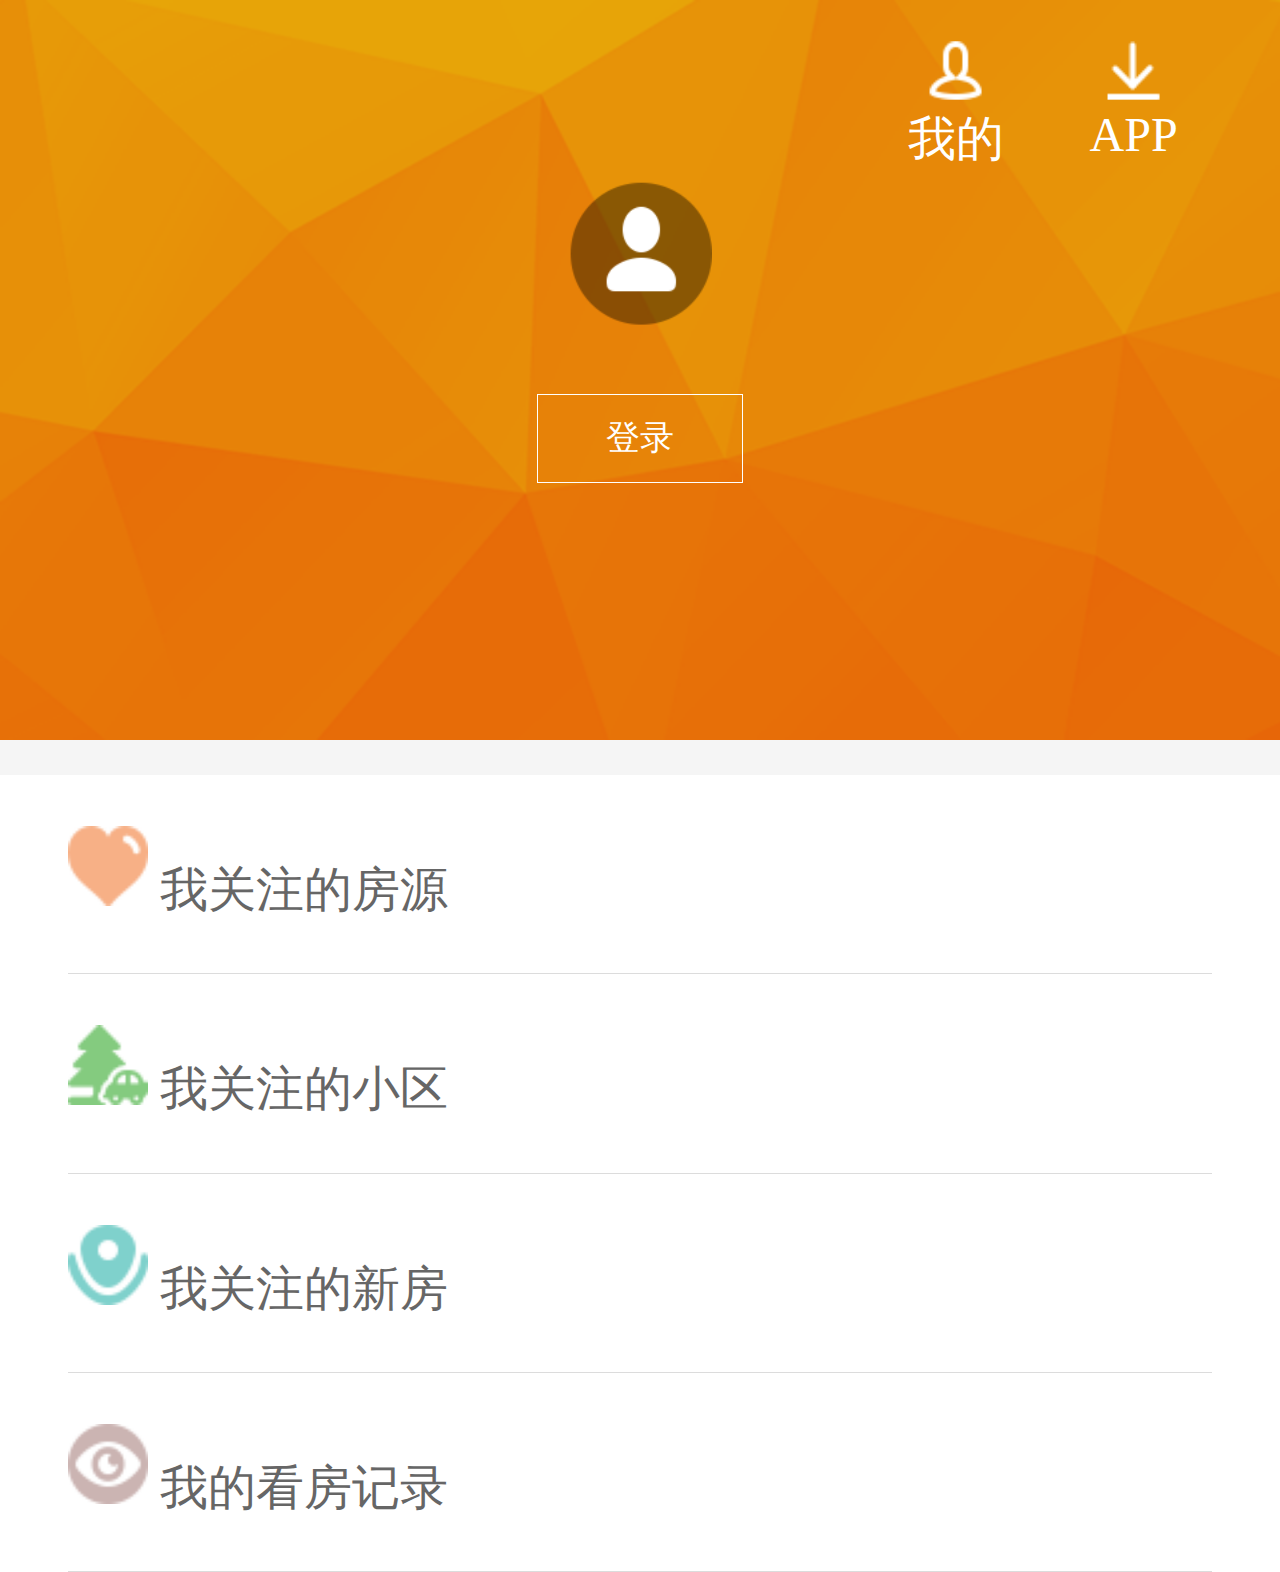
<file: html/my.html>
<!DOCTYPE html>
<html>

<head>
    <meta charset="UTF-8">
    <meta name="viewport" content="width=device-width, initial-scale=1.0, maximum-scale=1.0, user-scalable=0">
    <meta http-equiv="X-UA-Compatible" content="ie=edge">
    <title>个人主页</title>
    <link rel="stylesheet" href="../css/my.css">
    <script src=""></script>
</head>

<body>
    <header>
        <p>
            <a href="" class="a1"><img src="../img/my/urse.png" alt=""> 我的</a>
            <a href=""><img src="../img/my/down.png" alt=""> APP</a>
        </p>
        <div class="box1">
            <img src="../img/my/urse2.png" alt="">
            <a href="../html/login.html">登录</a>
        </div>
    </header>
    <main>
        <div class="box2">
            <ul>
                <li>
                    <img src="../img/my/icon1.png" alt="">
                    我关注的房源
                </li>
                <li>
                    <img src="../img/my/icon2.png" alt="">
                    我关注的小区
                </li>
                <li>
                    <img src="../img/my/icon3.png" alt="">
                    我关注的新房
                </li>
                <li>
                    <img src="../img/my/icon4.png" alt="">
                    我的看房记录
                </li>

            </ul>
        </div>
    </main>
</body>

</html>
<script src="../js/setRem.js"></script>
<script src="../js/my.js"></script>
</file>
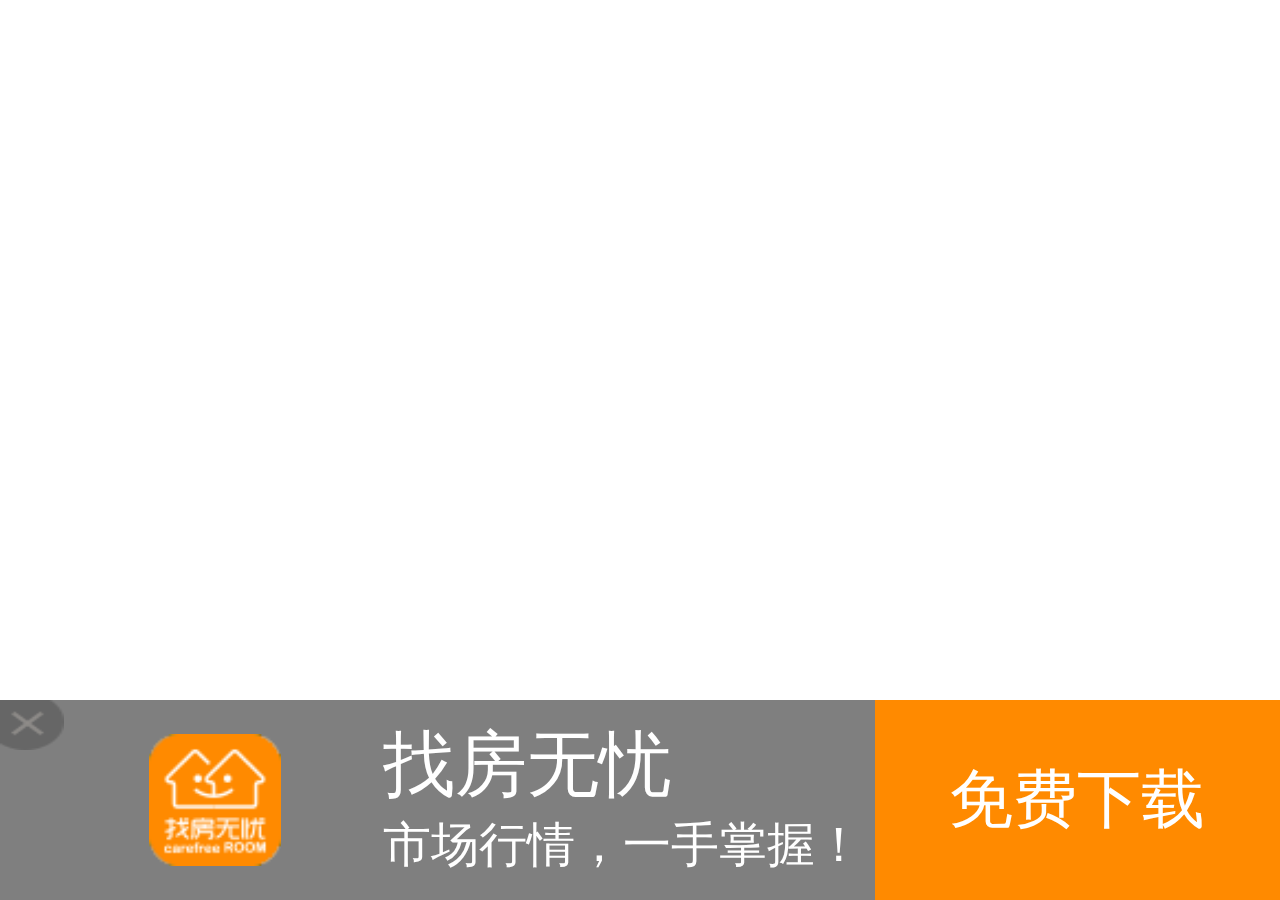
<file: public/advertising.html>
<!DOCTYPE html>
<html>

<head>
    <meta charset="UTF-8">
    <meta name="viewport" content="width=device-width, initial-scale=1.0, maximum-scale=1.0, user-scalable=0">
    <meta http-equiv="X-UA-Compatible" content="ie=edge">
    <title>Document</title>
    <link rel="stylesheet" href="../css/advertising.css">
    <script src=""></script>
</head>

<body>
    <div class="advertising">
        <img src="../img/index/close.png" alt="">
        <div class="advertising01">
            <img src="../img/index/download.png" alt="">
            <div class="advertising02">
                <p>找房无忧</p>
                <p>市场行情，一手掌握！</p>
            </div>
        </div>
        <a href="">免费下载</a>
    </div>
</body>

</html>
<script src="../js/setRem.js"></script>
<script src="../js/advertising.js"></script>
</file>
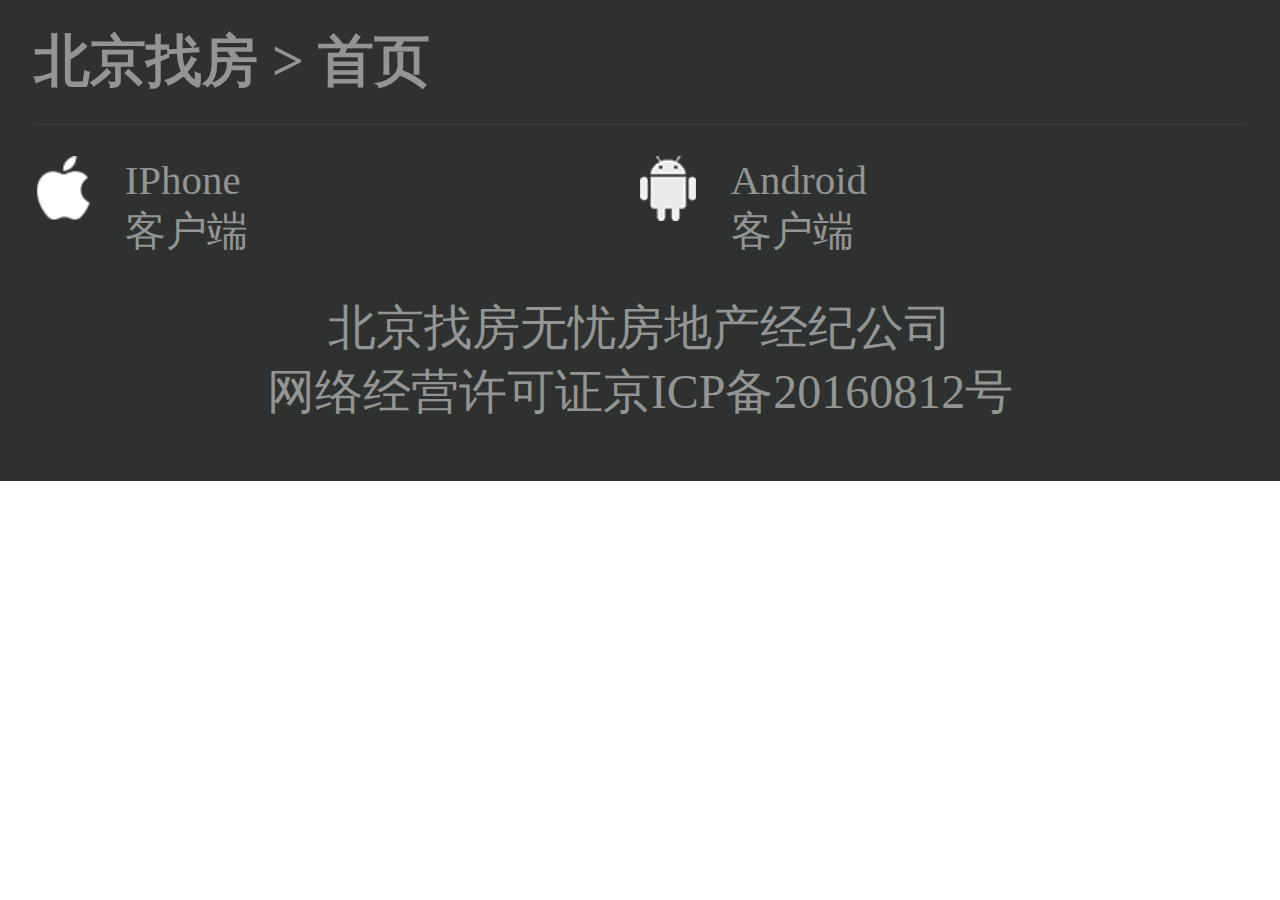
<file: public/footer.html>
<!DOCTYPE html>
<html>

<head>
    <meta charset="UTF-8">
    <meta name="viewport" content="width=device-width, initial-scale=1.0, maximum-scale=1.0, user-scalable=0">
    <meta http-equiv="X-UA-Compatible" content="ie=edge">
    <title>Document</title>
    <link rel="stylesheet" href="../css/footer.css">
    <script src=""></script>
</head>

<body>
    <footer>
        <p>北京找房 > 首页</p>
        <ul>
            <li>
                <img src="../img/index/apple.png" alt="">
                <p>IPhone
                    <br>客户端
                </p>
            </li>
            <li>
                <img src="../img/index/android.png" alt="">
                <p>Android
                    <br>客户端
                </p>
            </li>
        </ul>
        <span>
            北京找房无忧房地产经纪公司<br>网络经营许可证京ICP备20160812号
        </span>
    </footer>
</body>

</html>
<script src="../js/setRem.js"></script>
</file>
<file: css/my.css>
* {
    margin: 0;
    padding: 0;
}


body {
    background-color: #F5F5F5;
    min-width: 375px;
}

header {
    width: 100%;
    height: 21.7rem;
    background: url(../img/my/bg1.png) no-repeat;
    background-size: contain;
    overflow: hidden;
    display: flex;
    flex-direction: column;
    align-items: center;
}

header>p {
    width: 100%;
    height: 4.264rem;
    display: flex;
    justify-content: flex-end;
    margin-top: 1rem;
}

header>p>a {
    height: 100%;
    text-decoration: none;
    color: white;
    font-size: 1.40625rem;
    background-size: 70%;
    text-align: center;
    padding: 0px 1rem;
    text-align: center;

}

header>p>a>img {
    margin: auto;
    height: 50%;
    scale: .8;
    display: block;
}

header>p>a:nth-of-type(2) {
    margin-right: 2rem;
    margin-left: .5rem;
}

.box1 {
    flex: 1;
    display: flex;
    flex-direction: column;
    align-items: center;
}

.box1>img {
    width: 70%;
}

.box1>a {
    margin-top: 2rem;
    /* text-align: center; */
    padding: 0.6rem 2rem;
    border: 1px solid white;
    text-decoration: none;
    color: white;
}

main {
    margin-top: 1rem;
    width: 100%;
}

.box2>ul {
    list-style: none;
    width: 100%;
    padding: 0 2rem;
    box-sizing: border-box;
    background-color: white;

}

.box2>ul>li {
    width: 100%;
    font-size: 1.4063rem;
    color: #666;
    border-bottom: 1px solid #dcdcdc;
    padding: 1.5rem 0px;
}

.box2>ul>li>img {
    width: 7%;
}
</file>
<file: css/advertising.css>
* {
    margin: 0;
    padding: 0;
}

.advertising {
    min-width: 375px;
    height: 5.859rem;
    width: 100%;
    background-color: rgba(0, 0, 0, 0.5);
    position: fixed;
    bottom: 0;
    display: flex;
}

.advertising>img:nth-of-type(1) {
    height: 25%;
    /* flex: 1; */
    width: 5%;
}

.advertising>.advertising01 {
    flex: 3;
    display: flex;
}

.advertising>.advertising01>img {
    height: 100%;
    padding: 1rem;
    box-sizing: border-box;
    margin-left: 1.5rem;
}

.advertising02 {
    margin-left: 2rem;
    padding: .5rem 0;
    box-sizing: border-box;
}

.advertising>.advertising01>.advertising02>p:nth-of-type(1) {
    font-size: 2.1rem;
    color: white;
}

.advertising>.advertising01>.advertising02>p:nth-of-type(2) {
    font-size: 1.4rem;
    color: white;
}

.advertising>a {
    width: 100%;
    height: 100%;
    background-color: #FF8A00;
    color: white;
    font-size: 1.875rem;
    flex: 1.5;
    text-align: center;
    line-height: 5.859rem;
    text-decoration: none;
}
</file>
<file: css/footer.css>
* {
    margin: 0;
    padding: 0;

}

footer {
    min-width: 375px;
    width: 100%;
    height: 14.1rem;
    background-color: #2F3130;
    padding: 0px 1rem;
    box-sizing: border-box;

}

footer>p {
    width: 100%;
    color: #939494;
    font-size: 1.6406rem;
    font-weight: 600;
    height: 3.63rem;
    line-height: 3.63rem;
    border-bottom: 1px solid #3e403f;
}

footer>ul {
    list-style: none;
    width: 100%;
    height: 3.2rem;
    display: flex;
    margin: .9rem 0px;
    /* justify-content: space-around; */
}

footer>ul>li {
    /* width: 50%; */
    flex: 1;
    height: 100%;
}

footer>ul>li>img {
    height: 60%;
    float: left;
    margin-right: 1rem;
}

footer>ul>li>p {
    float: left;
    font-size: 1.2rem;
    color: #939494;
}

footer>span {
    float: left;
    width: 100%;
    text-align: center;
    font-size: 1.4063rem;
    color: #939494;
}
</file>
